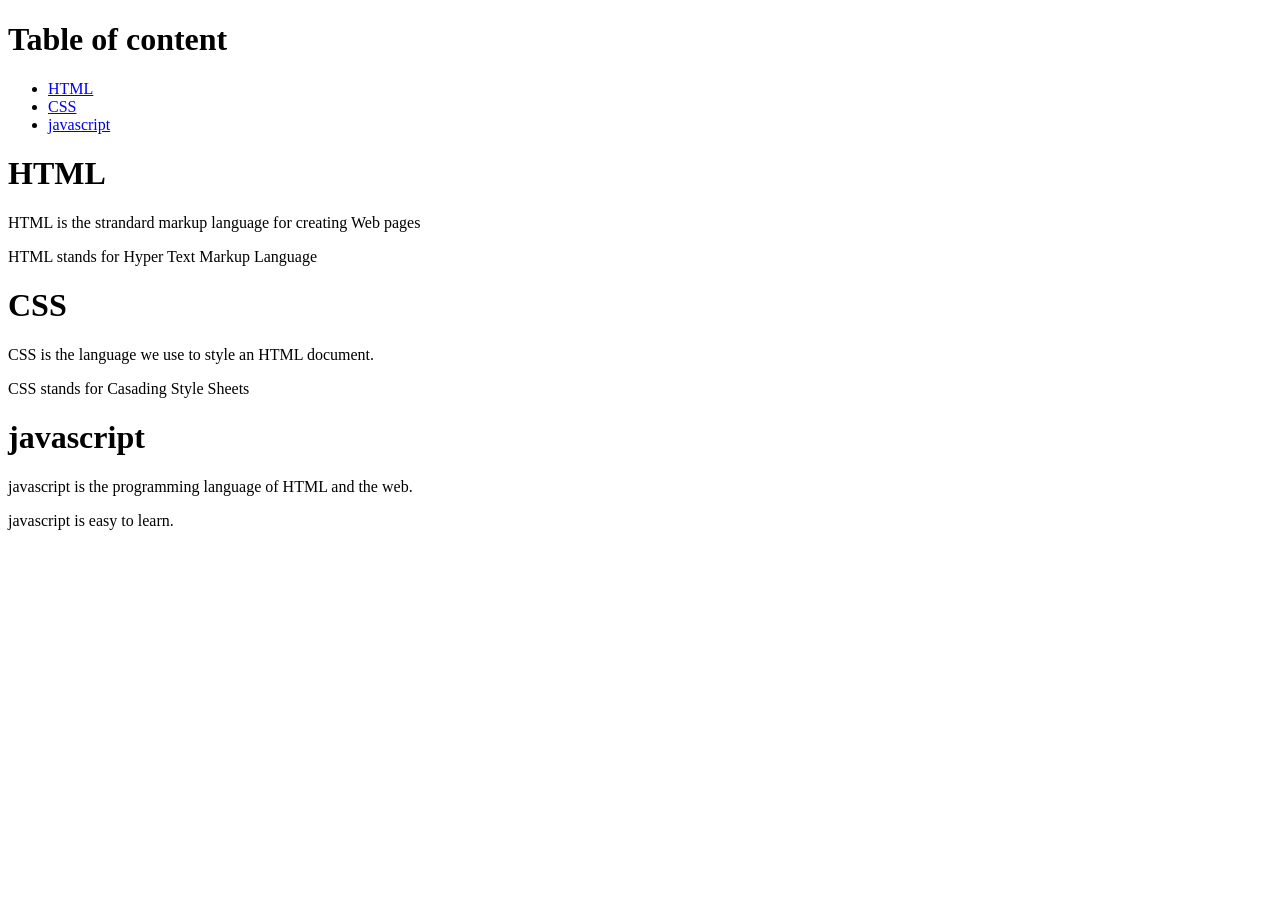
<file: index.html>
<!DOCTYPE html>
<html>
<head>
    <title> Fakebook </title>
    <body>
     <!-- Table of content -->
      <h1>Table of content</h1>
      <ul>
        <li><a href="#html">HTML</a></li>
        <li><a href="#CSS">CSS</a></li>
        <li><a href="#javascript">javascript</a></li>
      </ul>
      <h1 id="html">HTML</h1>
      <p>HTML is the strandard markup language for creating Web pages</p>
      <p>HTML stands for Hyper Text Markup Language</p>
      <h1 id="css">CSS</h1>
      <p>CSS is the language we use to style an HTML document.</p>
      <p>CSS stands for Casading Style Sheets</p>
      <h1 id="javascript">javascript</h1>
      <p>javascript is the programming language of HTML and the web.</p>
      <p>javascript is easy to learn.</p>
    </body>
</head>
</html>
</file>
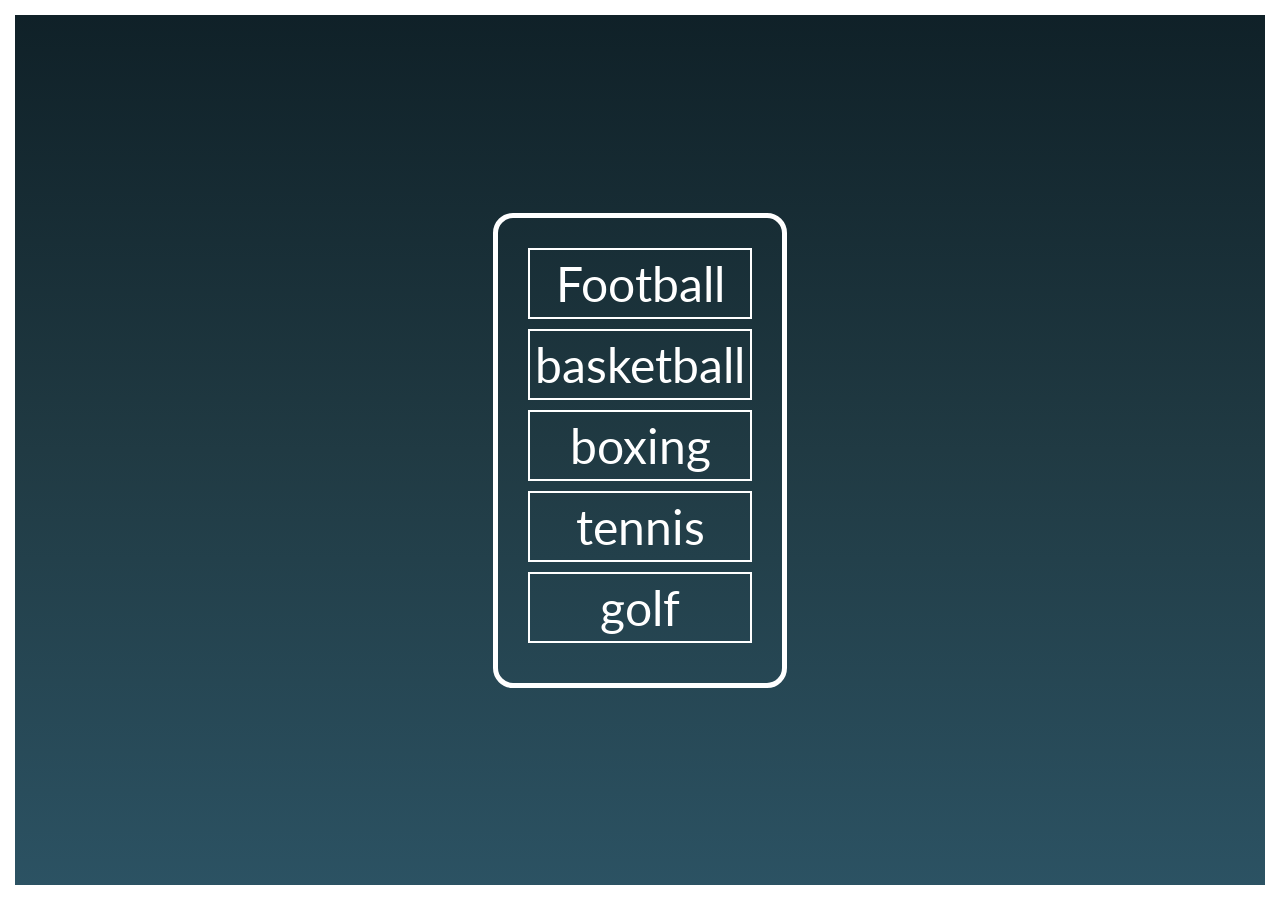
<file: DOM/index.html>
<!DOCTYPE html>
<html lang="en">

<head>
    <meta charset="UTF-8">
    <meta http-equiv="X-UA-Compatible" content="IE=edge">
    <meta name="viewport" content="width=device-width, initial-scale=1.0">
    <title>Master DOM Manipulation: Part 1</title>
    <style>

        @import url('https://fonts.googleapis.com/css2?family=Lato&display=swap');

        
        *     {
            list-style: none;
            padding: 0;
            margin: 0;
            box-sizing: border-box;
        }

        body {
            background: linear-gradient(
            #0f2027,
            #203a43, 
            #2c5364);
            height: 100vh;
            font-family: 'Lato', sans-serif;
            border: solid 15px #fff;
            display: flex;
            justify-content: center;
            align-items: center;
            font-size: 4rem;

        }
      
      #sports {
          border: solid 5px #fff;
          padding: 30px;
          border-radius: 20px;
          font-size: 3rem;
          text-align: center;
          color: #fff;
      }

      #sports li {
          margin-bottom: 10px;
          border: solid 2px #fff;
          padding: 5px;
          cursor: pointer;

      }

      .div2 {
          border: solid 10px #fff;
          border-radius: 20px;
          font-size: 3.5rem;
          text-align: center;
          padding: 80px;
          color: #fff;

      }
      .div1 {
          border: solid 5px #fff;
          border-radius: 20px;
          font-size: 3.5rem;
          text-align: center;
          padding: 50px;
          color: #fff;
          

      }

      button {
          display: block;
          font-size: 30px;
        background: none;
        border: solid 2px #fff;
        color: #fff;
        border-radius: 10px;
        padding: 10px 30px;
        margin-top: 10px;
      }

     
    </style>
</head>

<body>



        <ul id="sports">
            <li id="football">Football</li>
            <li id="basketball">basketball</li>
            <li id="boxing">boxing</li>
            <li id="tennis">tennis</li>
        <li id="golf">golf</li>
        </ul>


    
 
</body>


<script src="app.js"></script>

</html>
</file>
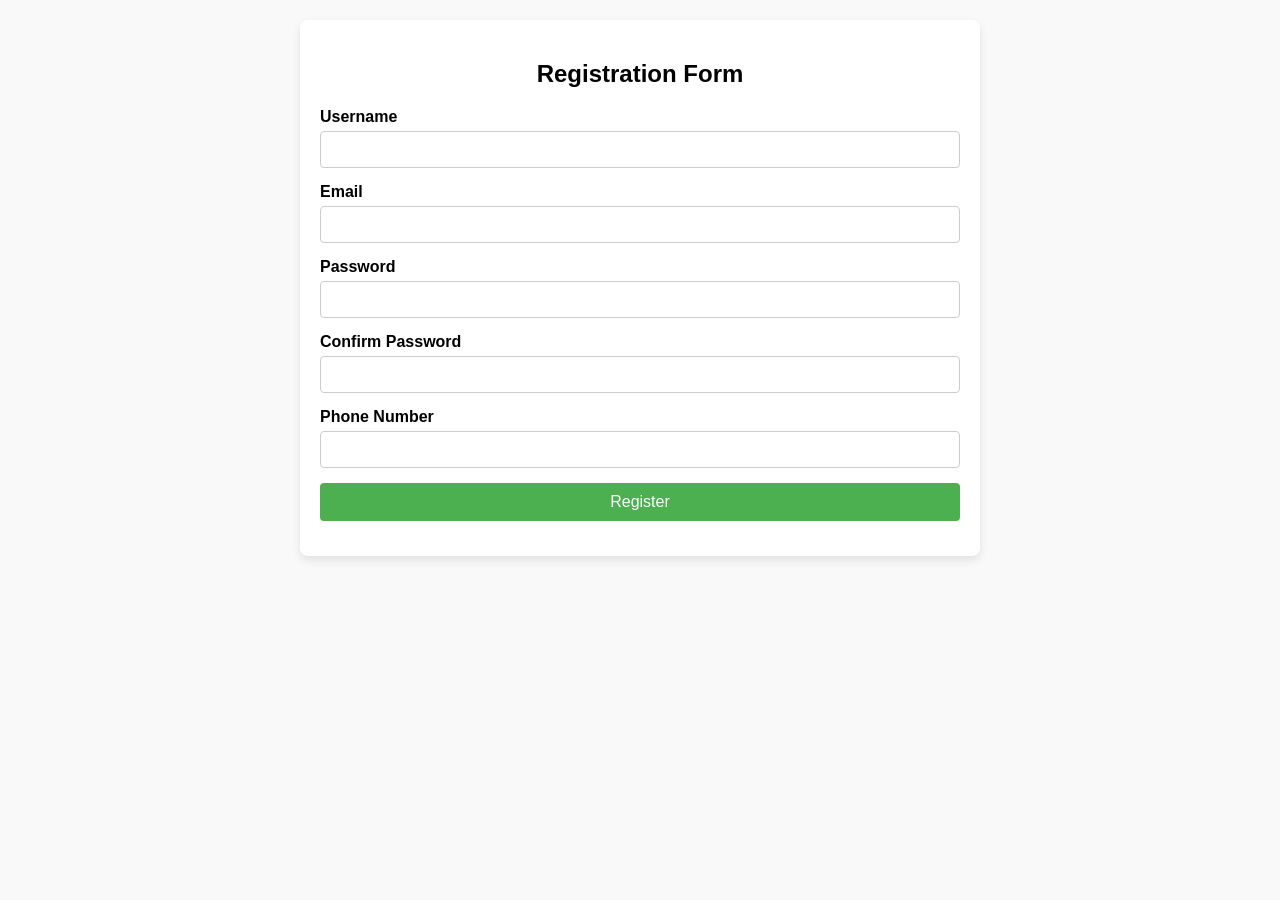
<file: form/index.html>
<!DOCTYPE html>
<html lang="en">
<head>
    <meta charset="UTF-8">
    <meta name="viewport" content="width=device-width, initial-scale=1.0">
    <title>Registration Form with Validation</title>
    <style>
        body {
            font-family: Arial, sans-serif;
            margin: 0;
            padding: 0;
            background-color: #f9f9f9;
        }

        .container {
            width: 50%;
            margin: 20px auto;
            background-color: #fff;
            padding: 20px;
            border-radius: 8px;
            box-shadow: 0 4px 10px rgba(0, 0, 0, 0.1);
        }

        h2 {
            text-align: center;
            margin-bottom: 20px;
        }

        label {
            display: block;
            margin-bottom: 5px;
            font-weight: bold;
        }

        input {
            width: 100%;
            padding: 10px;
            margin-bottom: 15px;
            border: 1px solid #ccc;
            border-radius: 4px;
            box-sizing: border-box;
        }

        input:focus {
            border-color: #4CAF50;
            outline: none;
        }

        .error {
            border-color: red !important;
        }

        .error-message {
            color: red;
            font-size: 12px;
            margin-top: -10px;
            margin-bottom: 10px;
        }

        input[type="submit"] {
            background-color: #4CAF50;
            color: white;
            font-size: 16px;
            border: none;
            padding: 10px;
            cursor: pointer;
            border-radius: 4px;
            width: 100%;
        }

        input[type="submit"]:hover {
            background-color: #45a049;
        }

        .success-message {
            color: green;
            font-size: 14px;
            text-align: center;
        }
    </style>
</head>
<body>
    <div class="container">
        <h2>Registration Form</h2>
        <form id="registrationForm">
            <label for="username">Username</label>
            <input type="text" id="username" name="username" minlength="3" required>
            <div id="usernameError" class="error-message"></div>

            <label for="email">Email</label>
            <input type="email" id="email" name="email" required>
            <div id="emailError" class="error-message"></div>

            <label for="password">Password</label>
            <input type="password" id="password" name="password" pattern="(?=.*\d)(?=.*[@$!%*?&])[A-Za-z\d@$!%*?&]{8,}" required>
            <div id="passwordError" class="error-message"></div>

            <label for="confirmPassword">Confirm Password</label>
            <input type="password" id="confirmPassword" name="confirmPassword" required>
            <div id="confirmPasswordError" class="error-message"></div>

            <label for="phone">Phone Number</label>
            <input type="tel" id="phone" name="phone" pattern="\d{3}-\d{3}-\d{4}" required>
            <div id="phoneError" class="error-message"></div>

            <input type="submit" value="Register">
            <div id="successMessage" class="success-message"></div>
        </form>
    </div>

    <script>
        const form = document.getElementById("registrationForm");
        const username = document.getElementById("username");
        const email = document.getElementById("email");
        const password = document.getElementById("password");
        const confirmPassword = document.getElementById("confirmPassword");
        const phone = document.getElementById("phone");
        const successMessage = document.getElementById("successMessage");

        const errorMessages = {
            usernameError: "Username must be at least 3 characters long.",
            emailError: "Please enter a valid email address.",
            passwordError: "Password must be at least 8 characters long and include a number and a special character.",
            confirmPasswordError: "Passwords do not match.",
            phoneError: "Phone number must follow the XXX-XXX-XXXX format."
        };

        form.addEventListener("input", (event) => {
            const target = event.target;
            const errorElement = document.getElementById(target.id + "Error");
            if (target.validity.valid) {
                target.classList.remove("error");
                errorElement.textContent = "";
            } else {
                target.classList.add("error");
                errorElement.textContent = errorMessages[target.id + "Error"];
            }
        });

        form.addEventListener("submit", (event) => {
            event.preventDefault();
            let isValid = true;

            // Validate all fields
            [username, email, password, confirmPassword, phone].forEach((field) => {
                const errorElement = document.getElementById(field.id + "Error");
                if (!field.validity.valid) {
                    isValid = false;
                    field.classList.add("error");
                    errorElement.textContent = errorMessages[field.id + "Error"];
                }
            });

            // Additional validation for passwords
            if (password.value !== confirmPassword.value) {
                isValid = false;
                confirmPassword.classList.add("error");
                document.getElementById("confirmPasswordError").textContent = errorMessages.confirmPasswordError;
            }

            if (isValid) {
                successMessage.textContent = "Registration successful!";
                form.reset();
                [username, email, password, confirmPassword, phone].forEach((field) => {
                    field.classList.remove("error");
                });
            } else {
                successMessage.textContent = "";
            }
        });
    </script>
</body>
</html>
</file>
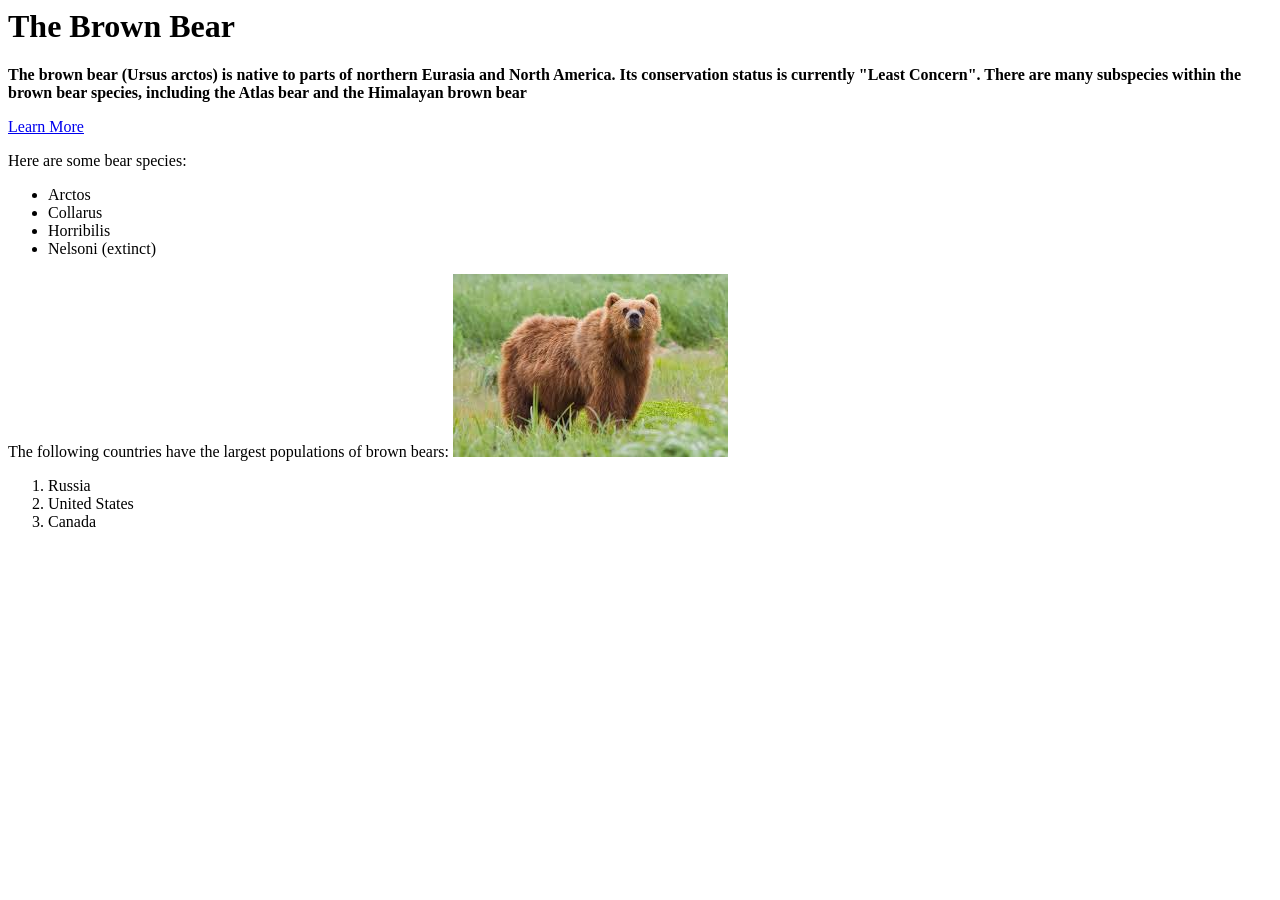
<file: gauxam/index.html>
<html>
    <head>
        <meta charset="UTF-8">
        <meta name="viewport" content="width=device-width, initial-scale=1.0">
        <title>Brown Bear</title>
        <link rel="typesheet" href="style.css">
    </head>
    <body>
        <h1>The Brown Bear</h1>
        <p>
            <strong>The brown bear (Ursus arctos) is native to parts of northern Eurasia and North America. Its conservation status is currently
                "Least Concern". There are many subspecies within the brown bear species, including the Atlas bear and the Himalayan brown bear
            </strong>
        </p>
        <p>
            <a href="https://en.wikipedia.org/wiki/Brown_bear">Learn More</a>
        </p>
        <p>
            Here are some bear species: 
            <ul>
                <li>Arctos</li>
                <li>Collarus</li>
                <li>Horribilis</li>
                <li>Nelsoni (extinct)</li>
            </ul>
        </p>
        <p>
            The following countries have the largest populations of brown bears: <img src="tải xuống.jpeg">
            <ol> 
                <li>Russia </li>
                <li>United States</li>
                <li>Canada</li>
            </ol>
        </p>
    </body>
</html>
</file>
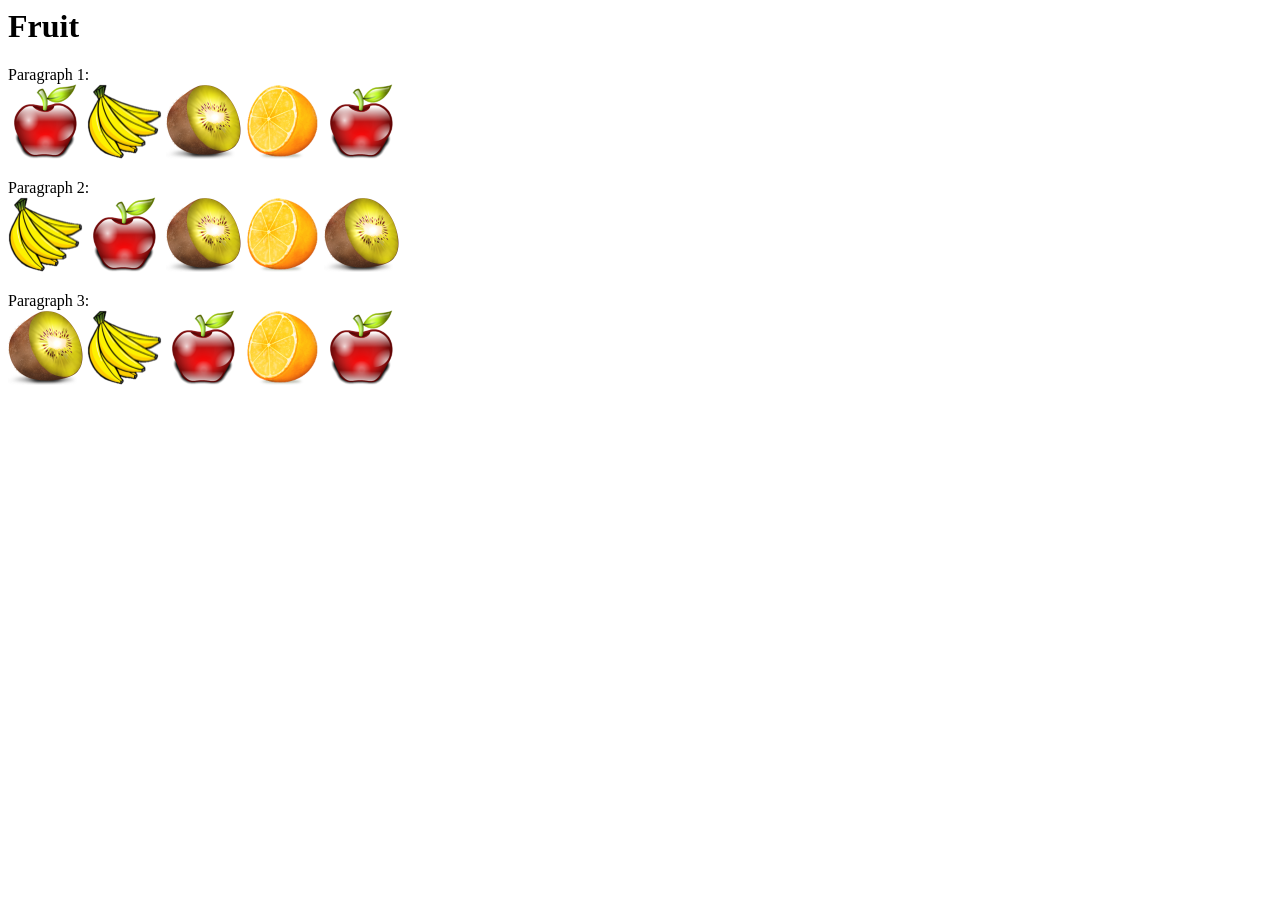
<file: hoaqua/index.html>
<html></html>
<body>

<header>
    <h1>Fruit</h1>
</header>

<p>
    Paragraph 1: <br>
    <img src="apple.png" alt="Fruit 5">
    <img src="banana.png" alt="Fruit 6">
    <img src="kiwi.png" alt="Fruit 7">
    <img src="orange.png" alt="Fruit 8">
    <img src="apple.png" alt="Fruit 9">
</p>

<p>
    Paragraph 2: <br>
    <img src="banana.png" alt="Fruit 10">
    <img src="apple.png" alt="Fruit 11">
    <img src="kiwi.png" alt="Fruit 12">
    <img src="orange.png" alt="Fruit 13">
    <img src="kiwi.png" alt="Fruit 14">
</p>

<p>
    Paragraph 3: <br>
    <img src="kiwi.png" alt="Fruit 15">
    <img src="banana.png" alt="Fruit 16">
    <img src="apple.png" alt="Fruit 17">
    <img src="orange.png" alt="Fruit 18">
    <img src="apple.png" alt="Fruit 19">
</p>

</body>
</html>
</file>
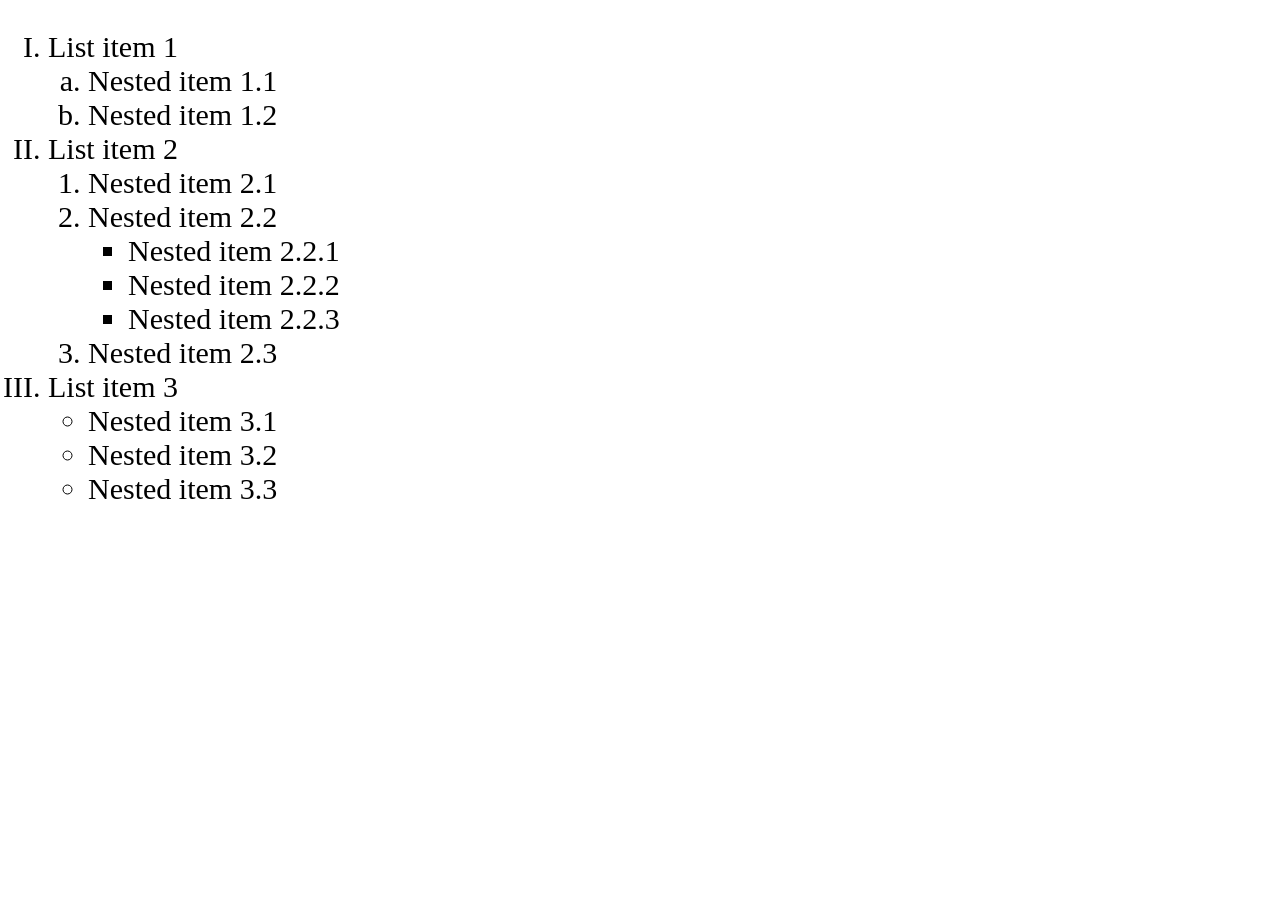
<file: list/index.html>
<!DOCTYPE html>
<html lang="en">
<head>
    <meta charset="UTF-8">
    <meta name="viewport" content="width=device-width, initial-scale=1.0">
    <title>HTML Lists</title>
    <style> body {font-size: 30px};</style>
</head>
<body>

    <ol type="I">
        <li>List item 1
            <ol type="a">
                <li>Nested item 1.1</li>
                <li>Nested item 1.2</li>
            </ol>
        </li>
        <li>List item 2
            <ol>
                <li>Nested item 2.1</li>
                <li>Nested item 2.2
                    <ul>
                        <li>Nested item 2.2.1</li>
                        <li>Nested item 2.2.2</li>
                        <li>Nested item 2.2.3</li>
                    </ul>
                </li>
                <li>Nested item 2.3</li>
            </ol>
        </li>
        <li>List item 3
            <ul>
                <li>Nested item 3.1</li>
                <li>Nested item 3.2</li>
                <li>Nested item 3.3</li>
            </ul>
        </li>
    </ol>

</body>
</html>
</file>
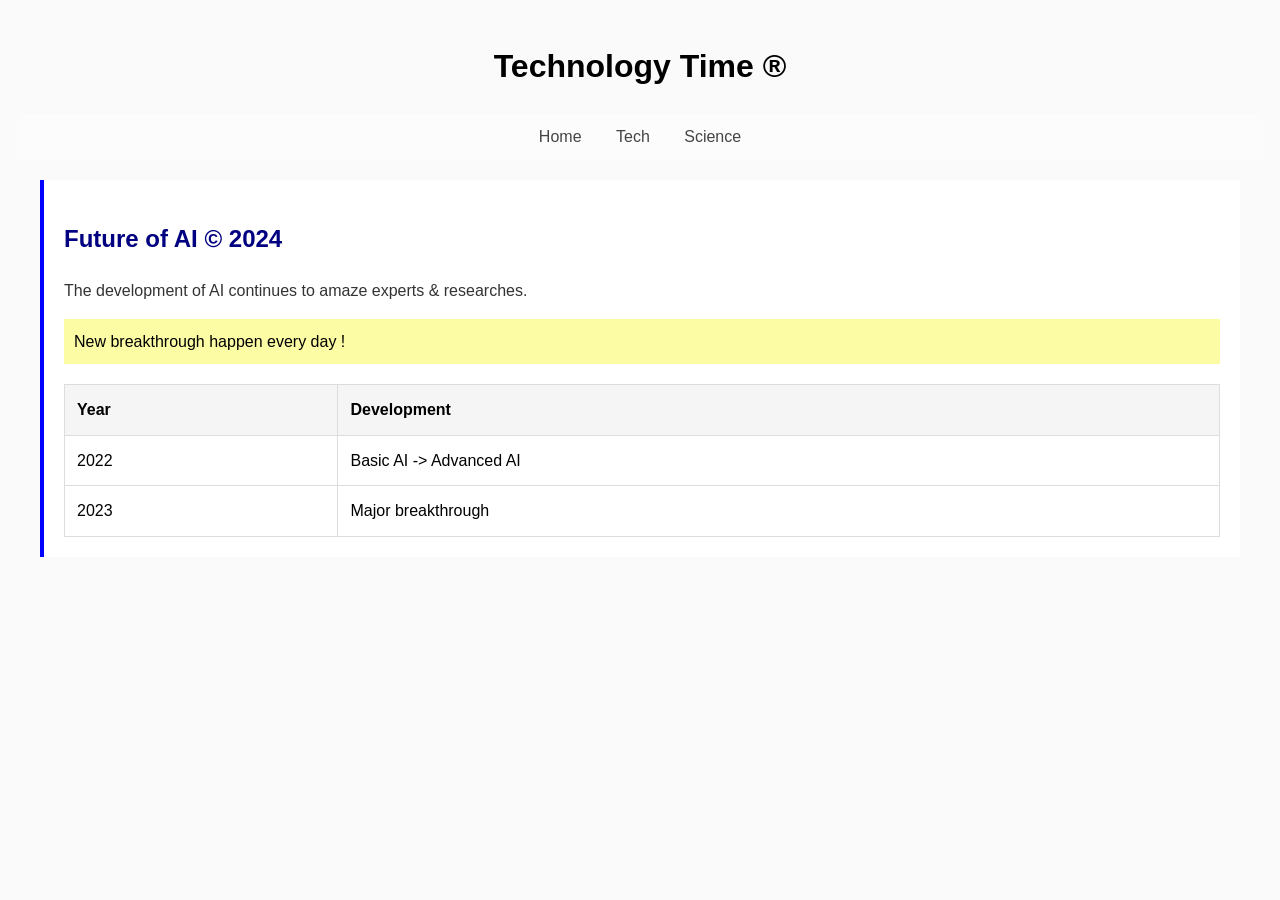
<file: midterm/index.html>
<!DOCTYPE html>
<html lang="en">
<head>
    <meta charset="UTF-8">
    <meta name="viewport" content="width=device-width, initial-scale=1.0">
    <link rel="stylesheet" href="style.css">
    <title>Document</title>
</head>
<body>
    <header>
    <h1>Technology Time ®</h1>
    <nav class ="main-nav">  
        <a href="#" class="nav-link">Home</a>
        <a href="#" class="nav-link">Tech</a>
        <a href="#" class="nav-link">Science</a>
    </nav>
    </header>

     <main>
        <article class ="featured-article tech-article ">
            <h2>
                Future of AI © 2024
            </h2>
            <div class ="article-content"> 
                <p>The development of AI continues to amaze experts & researches.</p>

                <div class="highlight">
                    New breakthrough happen every day   !
                </div>

                <table>
                    <thead>
                        <tr>
                            <th>Year</th>
                            <th>Development</th>
                        </tr>
                    </thead>
                    <tbody>
                        <tr>
                            <td>2022</td>
                            <td>Basic AI -> Advanced AI</td>
                        </tr>
                        <tr>
                            <td>2023</td>
                            <td>Major breakthrough</td>
                        </tr>
                    </tbody>
                </table>
            </div>

        </article>
     </main>
</body>
</html>
</file>
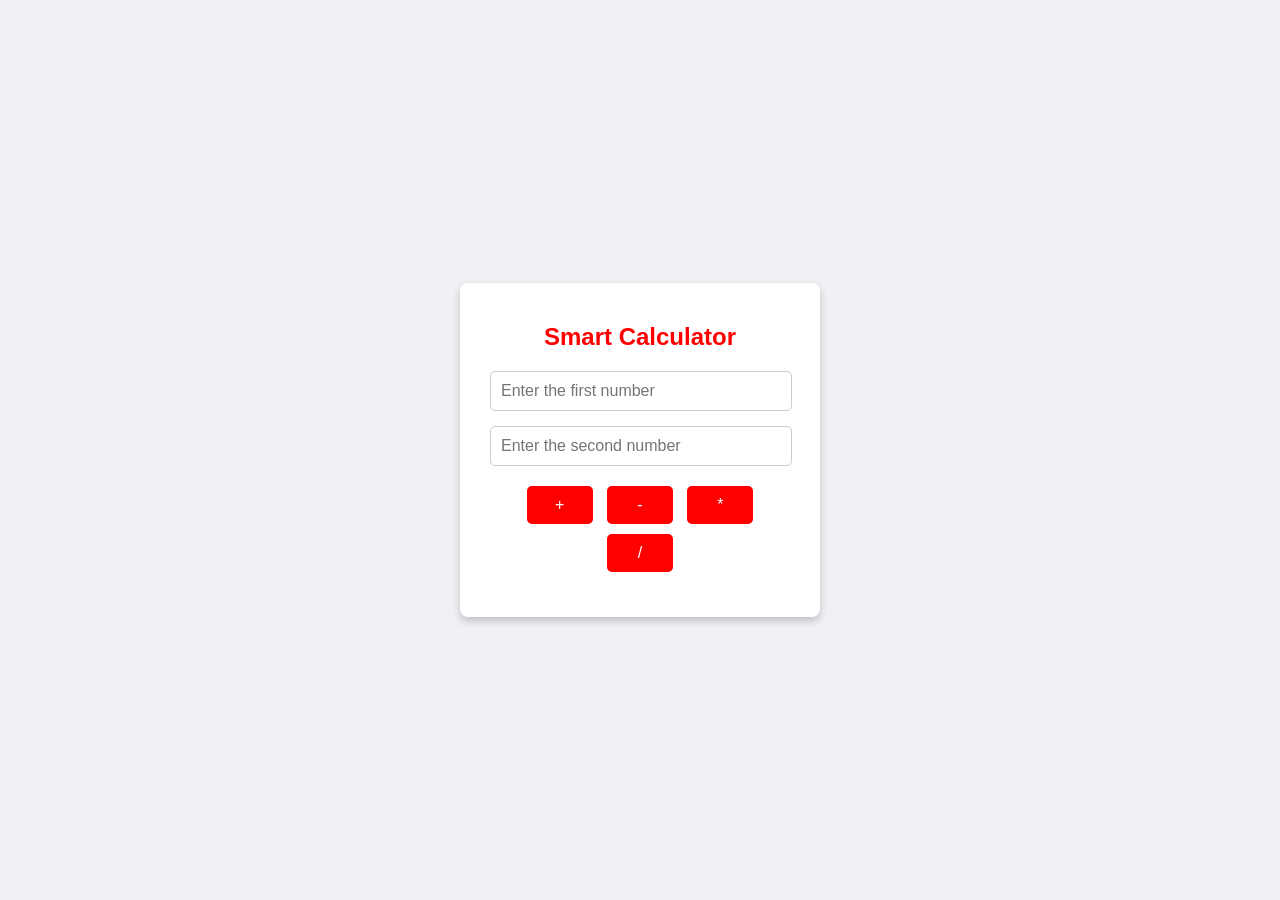
<file: ngay22/index.html>
<!DOCTYPE html>
<html lang="en">
<head>
  <meta charset="UTF-8">
  <meta name="viewport" content="width=device-width, initial-scale=1.0">
  <title>Simple Calculator</title>
  <link rel="stylesheet" href="style.css">
</head>
<body>
  <div class="calculator">
    <h2>Smart Calculator</h2>
    <input type="number" id="number1" placeholder="Enter the first number">
    <input type="number" id="number2" placeholder="Enter the second number">
    <div>
      <button onclick="calculate('+')">+</button>
      <button onclick="calculate('-')">-</button>
      <button onclick="calculate('*')">*</button>
      <button onclick="calculate('/')">/</button>
    </div>
    <div id="result"></div>
  </div>
  <script>
    function calculate(operation) {
      const num1 = document.getElementById('number1').value;
      const num2 = document.getElementById('number2').value;
      const resultDiv = document.getElementById('result');
      if (num1 === '' || num2 === '') {
        resultDiv.innerText = "Both inputs must not be empty.";
        return;
      }
      const number1 = parseFloat(num1);
      const number2 = parseFloat(num2);
      if (operation === '/' && number2 === 0) {
        resultDiv.innerText = "Cannot divide by zero.";
        return;
      }
      let result;
      switch (operation) {
        case '+':
          result = number1 + number2;
          break;
        case '-':
          result = number1 - number2;
          break;
        case '*':
          result = number1 * number2;
          break;
        case '/':
          result = number1 / number2;
          break;
      }
      resultDiv.innerText = `Result: ${result}`;
    }
  </script>
</body>
</html>
</file>
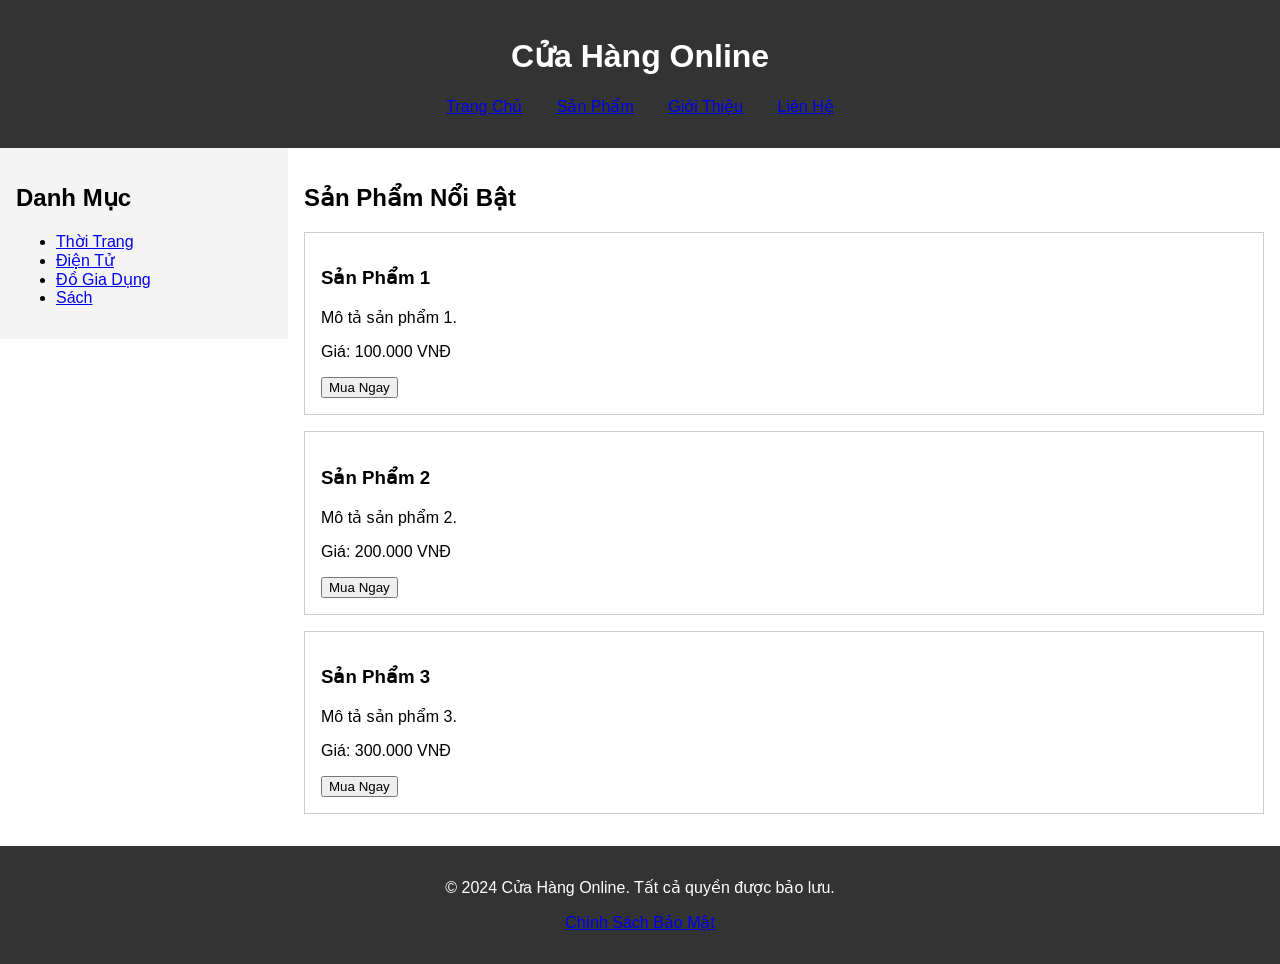
<file: shop/index.html>
<!DOCTYPE html>
<html lang="vi">
<head>
    <meta charset="UTF-8">
    <meta name="viewport" content="width=device-width, initial-scale=1.0">
    <title>Cửa Hàng Online</title>
    <link rel="stylesheet" href="styles.css"> 
</head>
<body>
    <header>
        <h1>Cửa Hàng Online</h1>
        <nav>
            <ul>
                <li><a href="#">Trang Chủ</a></li>
                <li><a href="#">Sản Phẩm</a></li>
                <li><a href="#">Giới Thiệu</a></li>
                <li><a href="#">Liên Hệ</a></li>
            </ul>
        </nav>
    </header>
    
    <aside>
        <h2>Danh Mục</h2>
        <ul>
            <li><a href="#">Thời Trang</a></li>
            <li><a href="#">Điện Tử</a></li>
            <li><a href="#">Đồ Gia Dụng</a></li>
            <li><a href="#">Sách</a></li>
        </ul>
    </aside>
    
    <section>
        <h2>Sản Phẩm Nổi Bật</h2>
        <article>
            <h3>Sản Phẩm 1</h3>
            <p>Mô tả sản phẩm 1.</p>
            <p>Giá: 100.000 VNĐ</p>
            <button>Mua Ngay</button>
        </article>
        
        <article>
            <h3>Sản Phẩm 2</h3>
            <p>Mô tả sản phẩm 2.</p>
            <p>Giá: 200.000 VNĐ</p>
            <button>Mua Ngay</button>
        </article>
        
        <article>
            <h3>Sản Phẩm 3</h3>
            <p>Mô tả sản phẩm 3.</p>
            <p>Giá: 300.000 VNĐ</p>
            <button>Mua Ngay</button>
        </article>
    </section>
    
    <footer>
        <p>&copy; 2024 Cửa Hàng Online. Tất cả quyền được bảo lưu.</p>
        <p><a href="#">Chính Sách Bảo Mật</a></p>
    </footer>
</body>
</html>
</file>
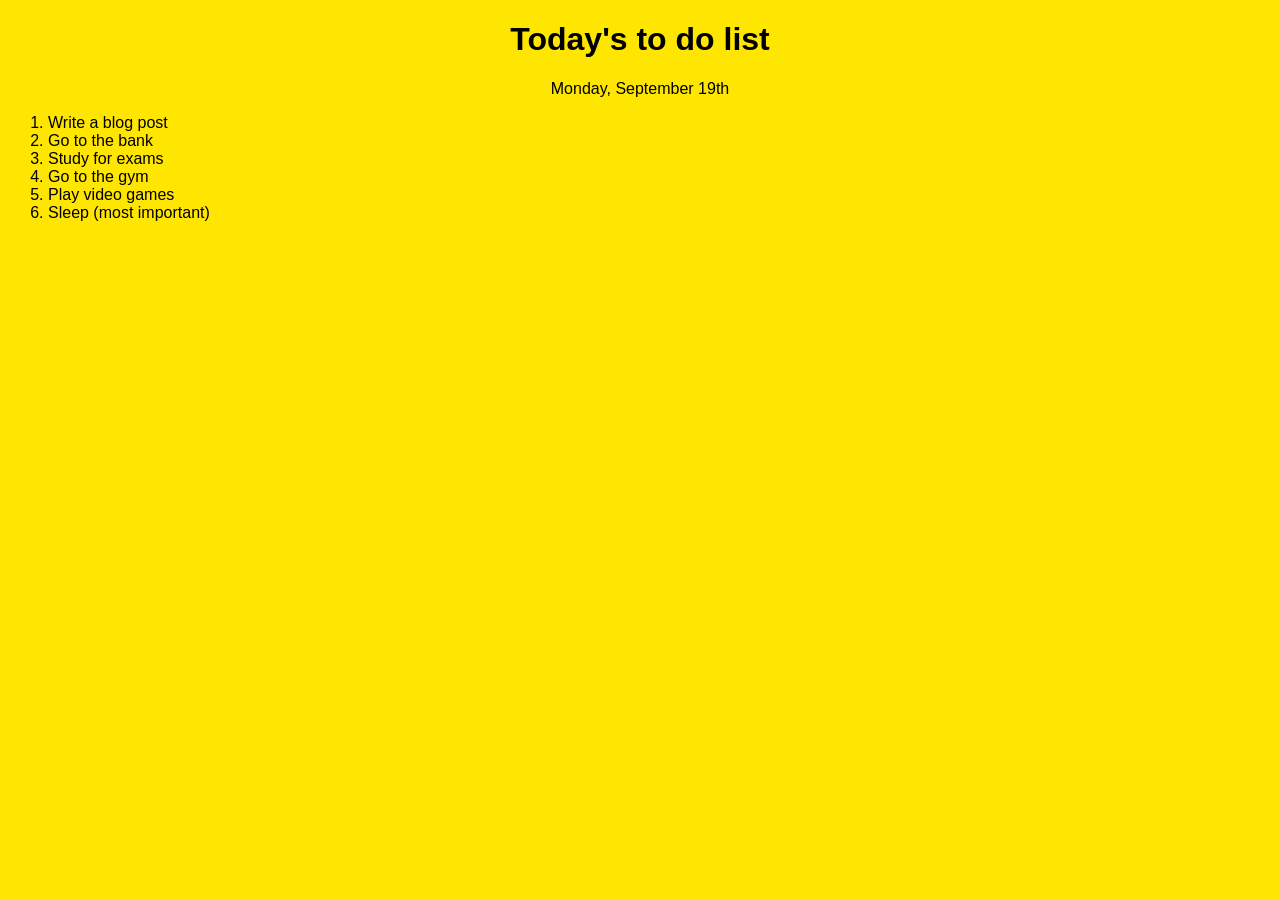
<file: todolist/index.html>
<!DOCTYPE html>
<html>
    <head>
        <meta charset="UTF-8">
        <meta name="viewport" content="width=device-width, initial-scale=1.0">
        <title> LIST </title>
        <link rel="stylesheet" type="text/css" href="style.css">
    </head>
<body>
    <h1> <stong> Today's to do list </stong> </h1>
    <p> Monday, September 19th </p>
    <ol>
        <li> Write a blog post</li>
        <li> Go to the bank </li>
        <li> Study for exams </li>
        <li> Go to the gym </li>
        <li> Play video games </li>
        <li> Sleep (most important) </li>
    </ol>
</body>
</html>
</file>
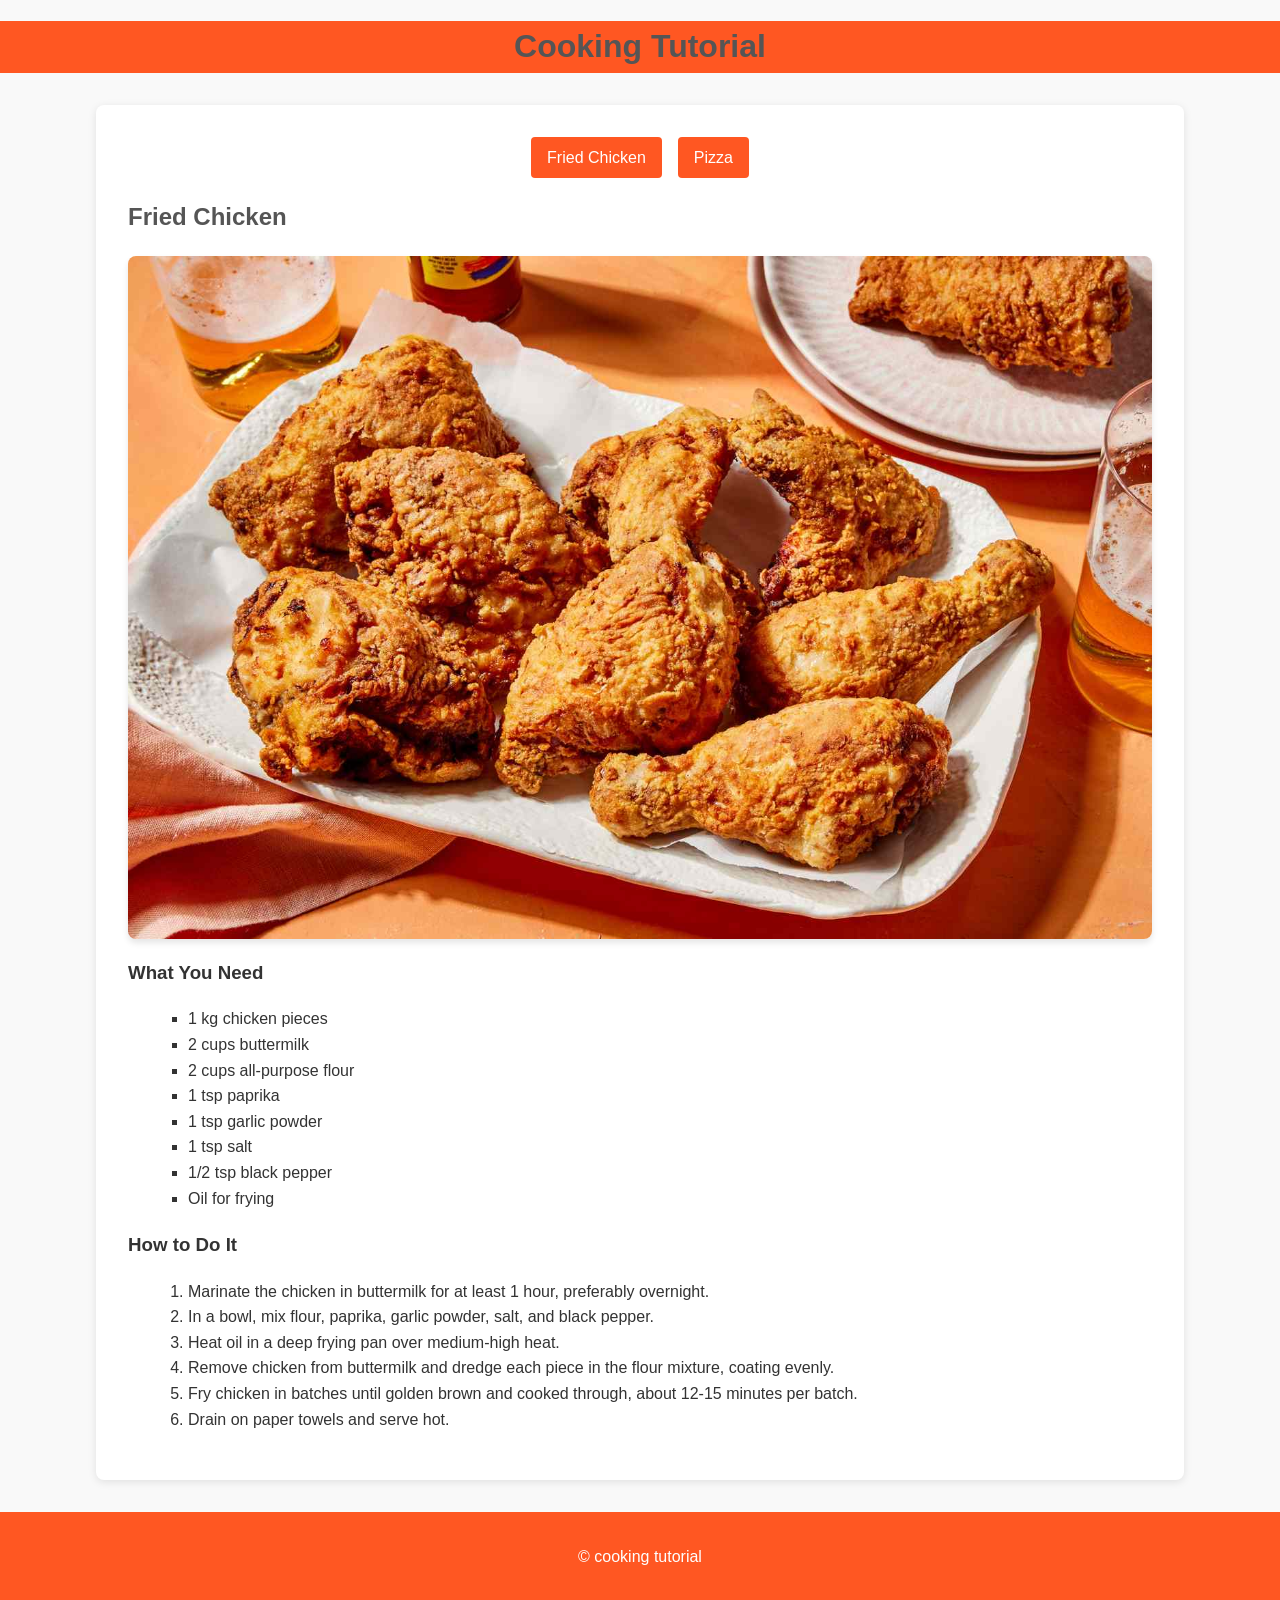
<file: video/index.html>
<!DOCTYPE html>
<html lang="en">
<head>
    <meta charset="UTF-8">
    <meta name="viewport" content="width=device-width, initial-scale=1.0">
    <title>Fried Chicken and Pizza Recipes</title>
    <link rel="stylesheet" href="style.css">
    <script>
        function showTab(contentId) {
            const tabs = document.querySelectorAll('.tab-content');
            tabs.forEach(tab => tab.classList.remove('active'));
            document.getElementById(contentId).classList.add('active');
        }
    </script>
</head>
<body>
    <header>
        <h1>Cooking Tutorial</h1>
    </header>
    <div class="container">
        <div class="tabs">
            <div class="tab" onclick="showTab('fried-chicken')">Fried Chicken</div>
            <div class="tab" onclick="showTab('pizza')">Pizza</div>
        </div>

        <div id="fried-chicken" class="tab-content active">
            <h2>Fried Chicken</h2>
            <img src="mamas-fried-chicken_audit1819_beauty_197-9d9a60dbcede4c7984c6d670fba69e08.jpg" alt="Delicious fried chicken" widtg="200px" height="500px">
            <h3>What You Need</h3>
            <ul>
                <li>1 kg chicken pieces</li>
                <li>2 cups buttermilk</li>
                <li>2 cups all-purpose flour</li>
                <li>1 tsp paprika</li>
                <li>1 tsp garlic powder</li>
                <li>1 tsp salt</li>
                <li>1/2 tsp black pepper</li>
                <li>Oil for frying</li>
            </ul>

            <h3>How to Do It</h3>
            <ol>
                <li>Marinate the chicken in buttermilk for at least 1 hour, preferably overnight.</li>
                <li>In a bowl, mix flour, paprika, garlic powder, salt, and black pepper.</li>
                <li>Heat oil in a deep frying pan over medium-high heat.</li>
                <li>Remove chicken from buttermilk and dredge each piece in the flour mixture, coating evenly.</li>
                <li>Fry chicken in batches until golden brown and cooked through, about 12-15 minutes per batch.</li>
                <li>Drain on paper towels and serve hot.</li>
            </ol>
        </div>

        <div id="pizza" class="tab-content">
            <h2>Pizza</h2>
            <img src="cach-lam-banh-pizza.webp" alt="Delicious homemade pizza">
            <h3>What You Need</h3>
            <ul>
                <li>1 pizza base</li>
                <li>1/2 cup pizza sauce</li>
                <li>1 cup shredded mozzarella cheese</li>
                <li>Your choice of toppings (pepperoni, bell peppers, onions, olives, etc.)</li>
                <li>1 tsp olive oil</li>
                <li>1/2 tsp dried oregano</li>
            </ul>

            <h3>How to Do It</h3>
            <ol>
                <li>Preheat your oven to 220°C (430°F).</li>
                <li>Place the pizza base on a baking tray or pizza stone.</li>
                <li>Spread pizza sauce evenly over the base.</li>
                <li>Sprinkle mozzarella cheese over the sauce.</li>
                <li>Add your desired toppings.</li>
                <li>Drizzle olive oil over the pizza and sprinkle with dried oregano.</li>
                <li>Bake in the preheated oven for 10-12 minutes, or until the crust is golden and the cheese is bubbly.</li>
                <li>Remove from the oven, slice, and serve hot.</li>
            </ol>
        </div>
    </div>
    <div class="footer">
        <p>&copy; cooking tutorial</p>
    </div>
</body>
</html>
</file>
<file: gauxam/style.css>
h1 {color:aquamarine}
</file>
<file: midterm/style.css>
#main-header {
    background-color: #ffffff46;
    padding: 20px;
    margin-bottom: 20px;
    text-align: center;
}

.main-nav {
    padding: 10px;
    background-color: #ffffff46;
    margin: 10px 0;
    text-align: center;
}

.featured-article.tech-article {
    border-left: 4px solid blue;
    padding: 20px;
    margin: 20px;
    background-color: #fff;
}

article p {
    line-height: 1.6;
    margin-bottom: 15px;
    color: #333;
}

article > h2 {
    color: navy;
    margin-bottom: 20px;
}

h2 + .article-content {
    margin-top: 20px;
}

table {
    border-collapse: collapse;
    width: 100%;
    margin-top: 20px;
}

[href="#"] {
    color: #444;
    text-decoration: none;
    padding: 5px 10px;
}

th, td {
    padding: 12px;
    border: 1px solid #ddd;
    text-align: left;
}

.nav-link + .nav-link {
    margin-left: 10px;
}

.highlight {
    background-color: #fcfca5;
    padding: 10px;
}

th {
    background-color: #f5f5f5;
}

tr:hover {
    background-color: #f9f9f9;
}

body {
    font-family: Arial, sans-serif;
    line-height: 1.6;
    margin: 0;
    padding: 20px;
    background-color: #fafafa;
}

h1{
    text-align: center;
}
</file>
<file: ngay22/style.css>
body {
    font-family: Arial, sans-serif;
    background-color: #f0f0f5;
    margin: 0;
    display: flex;
    justify-content: center;
    align-items: center;
    height: 100vh;
  }
  
  .calculator {
    background: #ffffff;
    padding: 20px 30px;
    border-radius: 8px;
    box-shadow: 0 4px 8px rgba(0, 0, 0, 0.2);
    text-align: center;
    width: 300px;
  }
  
  h2 {
    margin-bottom: 20px;
    color: red;
  }
  
  input[type="number"] {
    width: calc(100% - 20px);
    padding: 10px;
    margin-bottom: 15px;
    font-size: 16px;
    border: 1px solid #ccc;
    border-radius: 5px;
  }
  
  button {
    width: 22%;
    padding: 10px 0;
    margin: 5px;
    font-size: 16px;
    color: #ffffff;
    background-color: red;
    border: none;
    border-radius: 5px;
    cursor: pointer;
    transition: background-color 0.3s;
  }
  
  button:hover {
    background-color: #0056b3;
  }
  
  #result {
    margin-top: 20px;
    font-size: 18px;
    font-weight: bold;
    color: #333;
  }
</file>
<file: shop/styles.css>
body {
    font-family: Arial, sans-serif;
    margin: 0;
    padding: 0;
}

header, footer {
    background-color: #333;
    color: white;
    padding: 1em 0;
    text-align: center;
}

nav ul {
    list-style: none;
    padding: 0;
}

nav ul li {
    display: inline;
    margin: 0 15px;
}

aside {
    float: left;
    width: 20%;
    padding: 1em;
    background: #f4f4f4;
}

section {
    float: left;
    width: 75%;
    padding: 1em;
}

article {
    border: 1px solid #ccc;
    margin-bottom: 1em;
    padding: 1em;
}

footer {
    clear: both;
}
</file>
<file: todolist/style.css>
body {
    background-color: #ffe600; 
    font-family: Arial, sans-serif; 
    text-align:center;
}

h1 {
    color: #000000; 
}

ol {
    color: #000000; 
    text-align:left;
}
</file>
<file: video/style.css>
body {
    font-family: Arial, sans-serif;
    line-height: 1.6;
    margin: 0;
    padding: 50;
    background-color: #f9f9f9;
    color: #333;
}
header {
    background-color: #ff5722;
    color: #fff;
    padding: 1rem 20;
    text-align: center;
}
.container {
    width: 80%;
    margin: 2rem auto;
    background: #fff;
    padding: 2rem;
    border-radius: 8px;
    box-shadow: 0 2px 8px rgba(0, 0, 0, 0.1);
}
h1, h2 {
    color: #555;
}
ol {
    margin-left: 20px;
}
ul {
    margin-left: 20px;
    list-style-type: square;
}
img {
    max-width: 100%;
    height: auto;
    display: block;
    margin: 1rem auto;
    border-radius: 8px;
    box-shadow: 0 4px 6px rgba(0, 0, 0, 0.1);
}
.tabs {
    display: flex;
    justify-content: center;
    margin-bottom: 1rem;
}
.tab {
    padding: 0.5rem 1rem;
    margin: 0 0.5rem;
    background-color: #ff5722;
    color: white;
    border-radius: 4px;
    cursor: pointer;
}
.tab:hover {
    background-color: #e64a19;
}
.tab-content {
    display: none;
}
.tab-content.active {
    display: block;
}
.footer {
    text-align: center;
    padding: 1rem 0;
    margin-top: 2rem;
    background: #ff5722;
    color: #fff;
}
</file>
